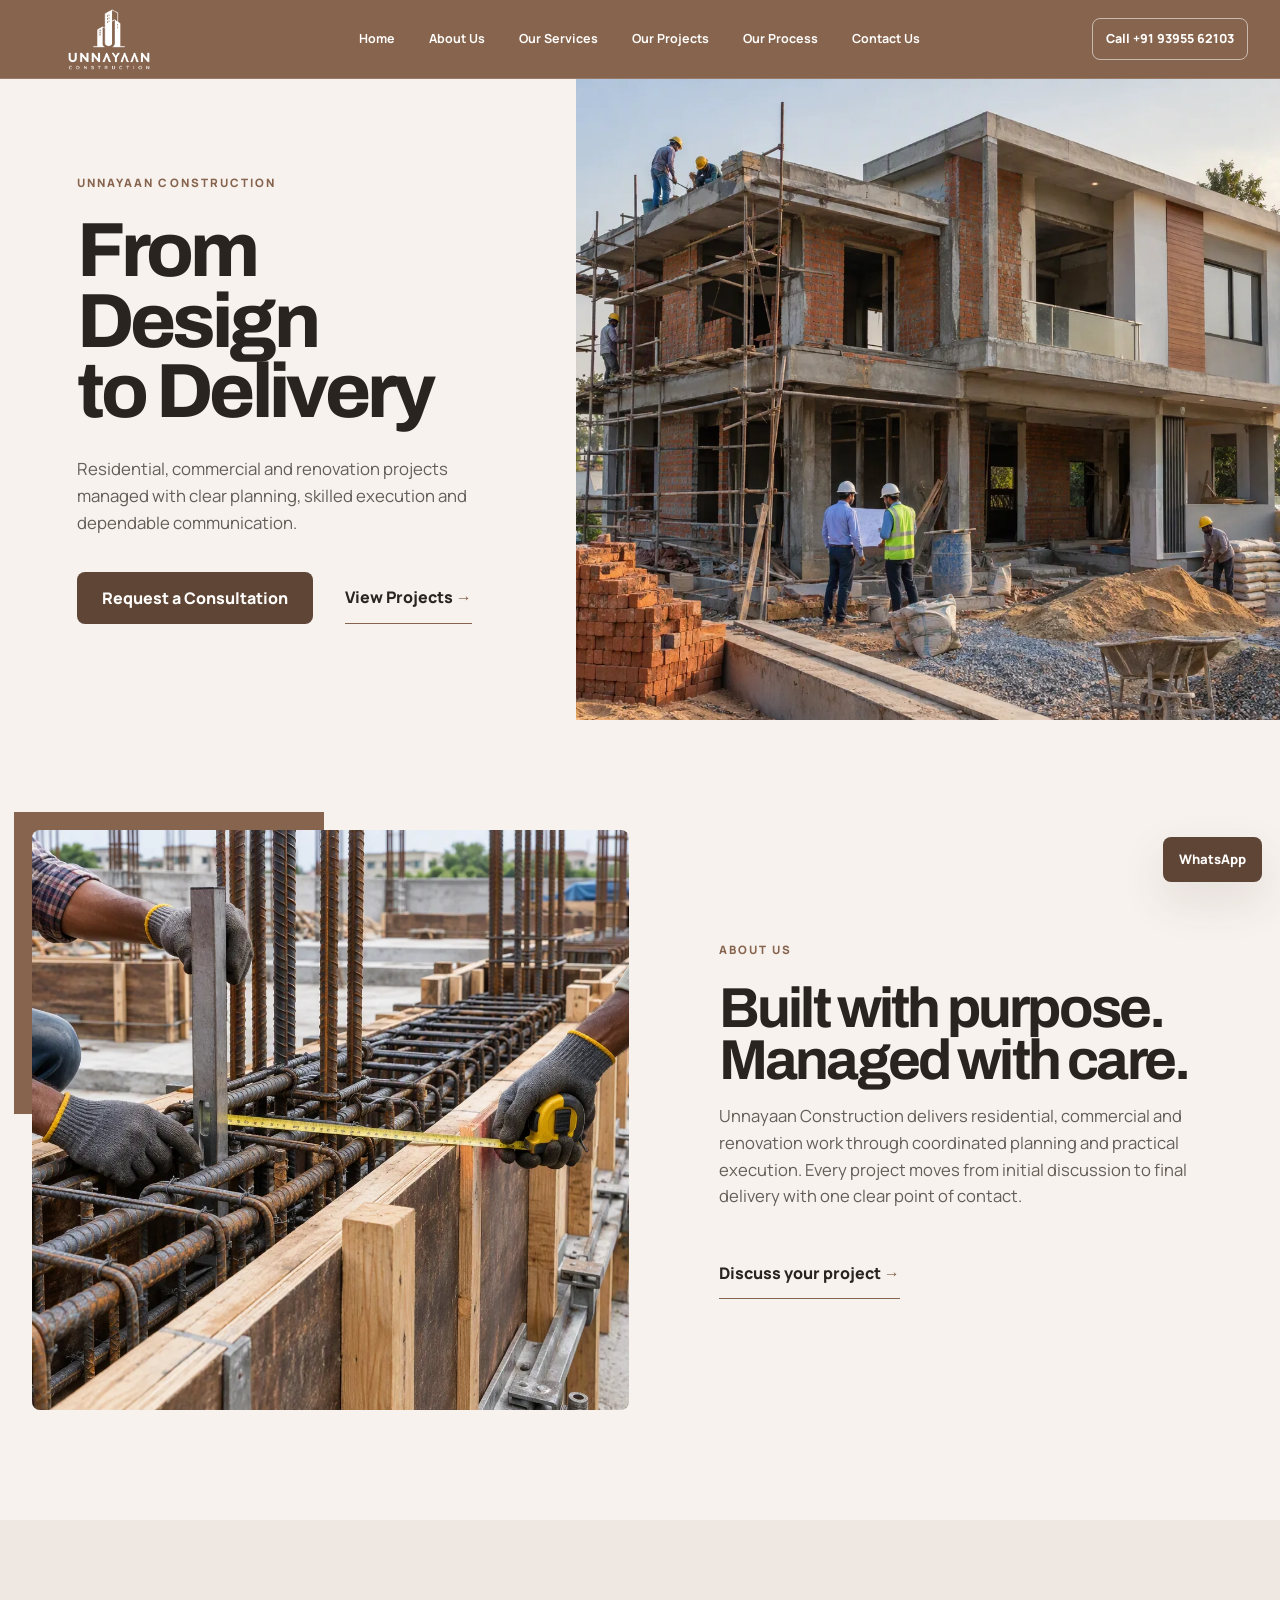
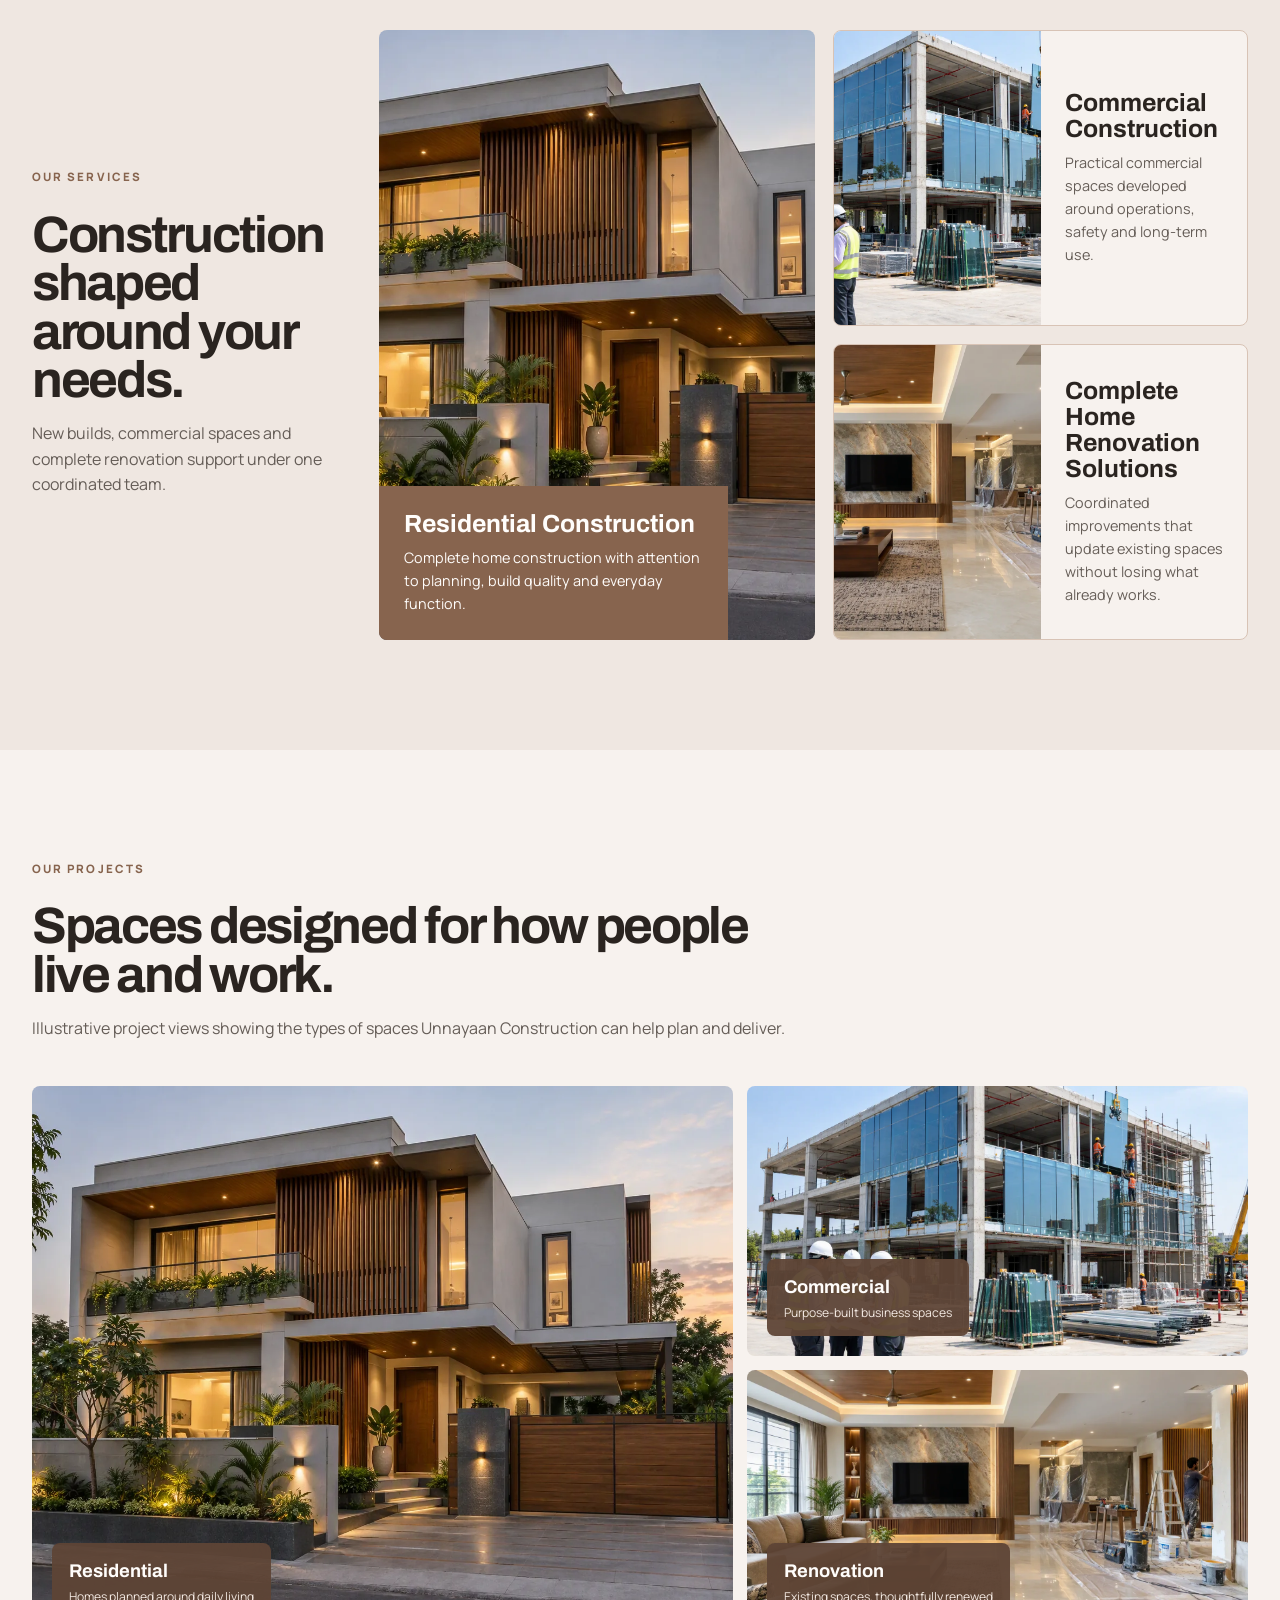
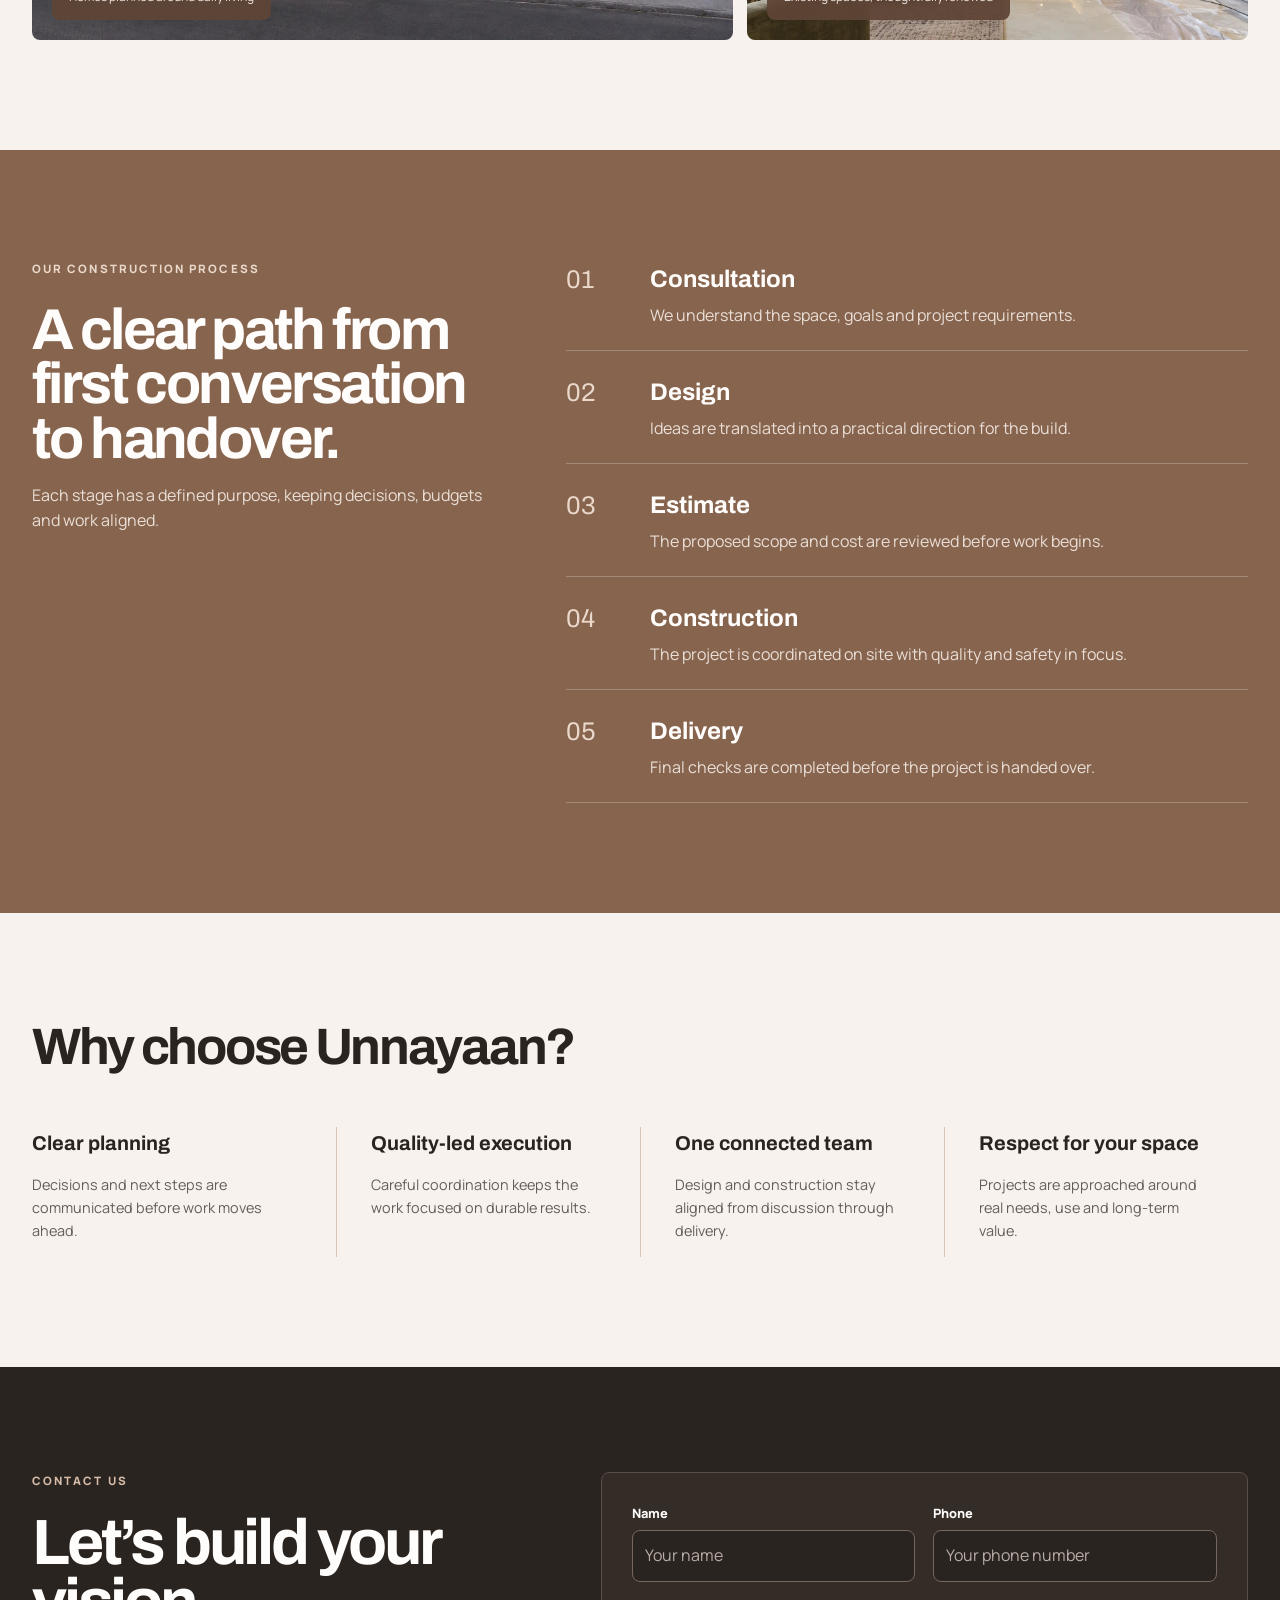
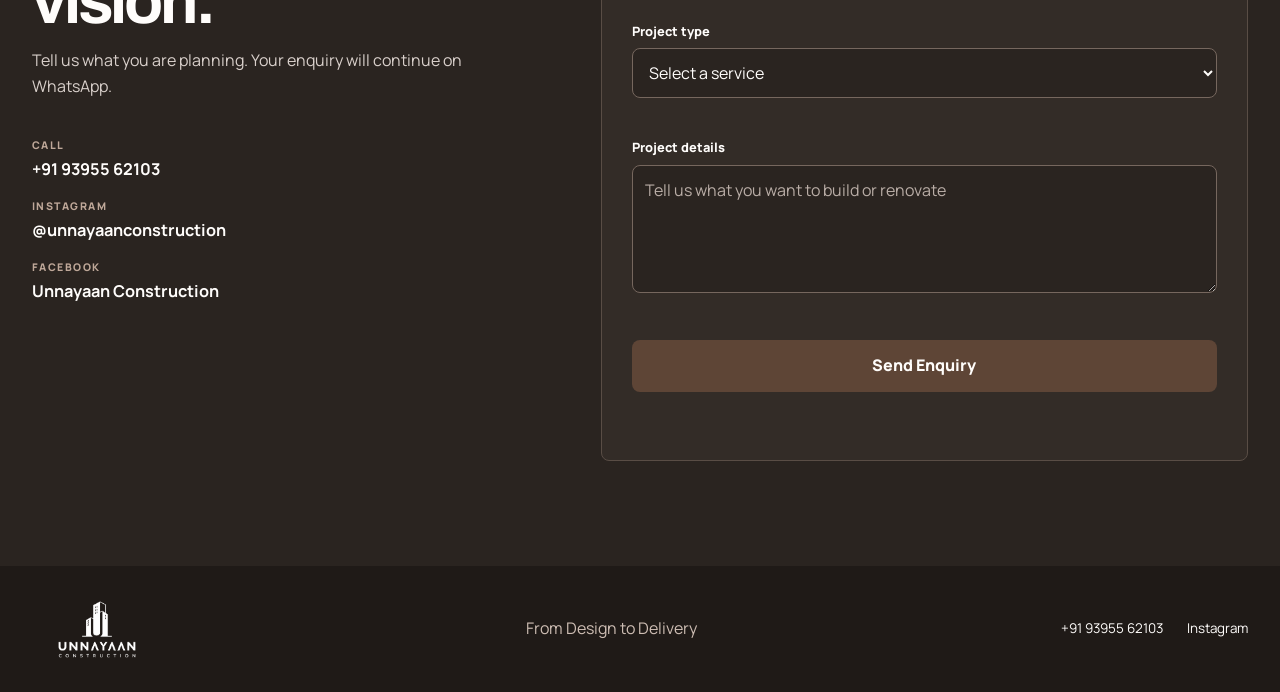
<file: index.html>
<!doctype html>
<html lang="en">
<head>
  <meta charset="utf-8">
  <meta name="viewport" content="width=device-width,initial-scale=1">
  <title>Unnayaan Construction | From Design to Delivery</title>
  <meta name="description" content="Unnayaan Construction provides residential construction, commercial construction and complete home renovation solutions from design to delivery.">
  <meta name="theme-color" content="#87644e">
  <meta property="og:title" content="Unnayaan Construction">
  <meta property="og:description" content="From Design to Delivery. Residential, commercial and renovation solutions.">
  <meta property="og:type" content="website">
  <meta property="og:url" content="https://unnayaan-construction-website.vercel.app/">
  <meta property="og:image" content="https://unnayaan-construction-website.vercel.app/assets/og-image.jpg">
  <meta name="twitter:card" content="summary_large_image">
  <link rel="canonical" href="https://unnayaan-construction-website.vercel.app/">
  <link rel="icon" href="/favicon.ico" sizes="any">
  <link rel="preload" href="assets/fonts/archivo.woff2" as="font" type="font/woff2" crossorigin>
  <link rel="preload" href="assets/fonts/manrope.woff2" as="font" type="font/woff2" crossorigin>
  <link rel="preload" href="assets/hero-site.webp" as="image" type="image/webp">
  <link rel="stylesheet" href="styles.css">
  <script type="application/ld+json">{"@context":"https://schema.org","@type":"GeneralContractor","name":"Unnayaan Construction","slogan":"From Design to Delivery","telephone":"+919395562103","sameAs":["https://www.instagram.com/unnayaanconstruction/"]}</script>
</head>
<body>
  <a class="skip" href="#main">Skip to content</a>
  <header class="site-header">
    <div class="shell nav-shell">
      <a class="brand" href="#home" aria-label="Unnayaan Construction home"><img src="assets/logo-white.webp" width="997" height="731" alt="Unnayaan Construction"></a>
      <button class="menu" type="button" aria-label="Open navigation" aria-expanded="false" aria-controls="nav"><span></span><span></span><span></span></button>
      <nav id="nav" aria-label="Main navigation"><a href="#home">Home</a><a href="#about">About Us</a><a href="#services">Our Services</a><a href="#projects">Our Projects</a><a href="#process">Our Process</a><a href="#contact">Contact Us</a></nav>
      <a class="header-call" href="tel:+919395562103">Call +91 93955 62103</a>
    </div>
  </header>

  <main id="main">
    <section class="hero" id="home">
      <div class="hero-copy">
        <p class="eyebrow">UNNAYAAN CONSTRUCTION</p>
        <h1>From Design<br>to Delivery</h1>
        <p class="hero-text">Residential, commercial and renovation projects managed with clear planning, skilled execution and dependable communication.</p>
        <div class="hero-actions"><a class="btn primary" href="#contact">Request a Consultation</a><a class="text-link" href="#projects">View Projects <span aria-hidden="true">→</span></a></div>
      </div>
      <div class="hero-media"><img src="assets/hero-site.webp" width="1536" height="1024" alt="Construction team working on a contemporary two-storey residence" fetchpriority="high"></div>
    </section>

    <section class="about section" id="about">
      <div class="shell about-grid">
        <div class="about-visual"><img src="assets/site-detail.webp" width="1536" height="1024" alt="Construction professional checking reinforcement alignment"></div>
        <div class="about-copy"><p class="section-label">ABOUT US</p><h2>Built with purpose.<br>Managed with care.</h2><p>Unnayaan Construction delivers residential, commercial and renovation work through coordinated planning and practical execution. Every project moves from initial discussion to final delivery with one clear point of contact.</p><a class="inline-call" href="tel:+919395562103">Discuss your project <span aria-hidden="true">→</span></a></div>
      </div>
    </section>

    <section class="services section" id="services">
      <div class="shell services-layout">
        <div class="services-intro"><p class="section-label">OUR SERVICES</p><h2>Construction shaped around your needs.</h2><p>New builds, commercial spaces and complete renovation support under one coordinated team.</p></div>
        <article class="service-feature"><img src="assets/residential.webp" width="1536" height="1024" alt="Illustrative view of a contemporary residential home"><div><h3>Residential Construction</h3><p>Complete home construction with attention to planning, build quality and everyday function.</p></div></article>
        <article class="service-row"><img src="assets/commercial.webp" width="1536" height="1024" alt="Illustrative view of a commercial building under construction"><div><h3>Commercial Construction</h3><p>Practical commercial spaces developed around operations, safety and long-term use.</p></div></article>
        <article class="service-row"><img src="assets/renovation.webp" width="1536" height="1024" alt="Illustrative view of a modern home renovation"><div><h3>Complete Home Renovation Solutions</h3><p>Coordinated improvements that update existing spaces without losing what already works.</p></div></article>
      </div>
    </section>

    <section class="projects section" id="projects">
      <div class="shell">
        <div class="projects-heading"><p class="section-label">OUR PROJECTS</p><h2>Spaces designed for how people live and work.</h2><p>Illustrative project views showing the types of spaces Unnayaan Construction can help plan and deliver.</p></div>
        <div class="project-grid">
          <figure class="project-main"><img src="assets/residential.webp" width="1536" height="1024" alt="Illustrative contemporary residential construction view"><figcaption><b>Residential</b><span>Homes planned around daily living</span></figcaption></figure>
          <figure><img src="assets/commercial.webp" width="1536" height="1024" alt="Illustrative commercial construction view"><figcaption><b>Commercial</b><span>Purpose-built business spaces</span></figcaption></figure>
          <figure><img src="assets/renovation.webp" width="1536" height="1024" alt="Illustrative home renovation view"><figcaption><b>Renovation</b><span>Existing spaces, thoughtfully renewed</span></figcaption></figure>
        </div>
      </div>
    </section>

    <section class="process section" id="process">
      <div class="shell process-grid">
        <div class="process-intro"><p class="section-label">OUR CONSTRUCTION PROCESS</p><h2>A clear path from first conversation to handover.</h2><p>Each stage has a defined purpose, keeping decisions, budgets and work aligned.</p></div>
        <ol class="process-list">
          <li><span>01</span><div><h3>Consultation</h3><p>We understand the space, goals and project requirements.</p></div></li>
          <li><span>02</span><div><h3>Design</h3><p>Ideas are translated into a practical direction for the build.</p></div></li>
          <li><span>03</span><div><h3>Estimate</h3><p>The proposed scope and cost are reviewed before work begins.</p></div></li>
          <li><span>04</span><div><h3>Construction</h3><p>The project is coordinated on site with quality and safety in focus.</p></div></li>
          <li><span>05</span><div><h3>Delivery</h3><p>Final checks are completed before the project is handed over.</p></div></li>
        </ol>
      </div>
    </section>

    <section class="why section" id="why">
      <div class="shell"><h2>Why choose Unnayaan?</h2><div class="why-grid">
        <article><span>Clear planning</span><p>Decisions and next steps are communicated before work moves ahead.</p></article>
        <article><span>Quality-led execution</span><p>Careful coordination keeps the work focused on durable results.</p></article>
        <article><span>One connected team</span><p>Design and construction stay aligned from discussion through delivery.</p></article>
        <article><span>Respect for your space</span><p>Projects are approached around real needs, use and long-term value.</p></article>
      </div></div>
    </section>

    <section class="contact" id="contact">
      <div class="shell contact-layout">
        <div class="contact-copy"><p class="section-label">CONTACT US</p><h2>Let’s build your vision.</h2><p>Tell us what you are planning. Your enquiry will continue on WhatsApp.</p>
          <div class="contact-links"><a href="tel:+919395562103"><small>CALL</small><b>+91 93955 62103</b></a><a href="https://www.instagram.com/unnayaanconstruction/" target="_blank" rel="noopener"><small>INSTAGRAM</small><b>@unnayaanconstruction</b></a><div><small>FACEBOOK</small><b>Unnayaan Construction</b></div></div>
        </div>
        <form id="enquiry-form" novalidate>
          <div class="field"><label for="name">Name</label><input id="name" name="name" autocomplete="name" required placeholder="Your name"><p class="error"></p></div>
          <div class="field"><label for="phone">Phone</label><input id="phone" name="phone" type="tel" inputmode="tel" autocomplete="tel" required placeholder="Your phone number"><p class="error"></p></div>
          <div class="field full"><label for="project">Project type</label><select id="project" name="project" required><option value="">Select a service</option><option>Residential Construction</option><option>Commercial Construction</option><option>Complete Home Renovation</option></select><p class="error"></p></div>
          <div class="field full"><label for="message">Project details</label><textarea id="message" name="message" rows="4" placeholder="Tell us what you want to build or renovate"></textarea><p class="error"></p></div>
          <button class="btn primary full" type="submit">Send Enquiry</button><p class="form-status full" id="form-status" role="status"></p>
        </form>
      </div>
    </section>
  </main>

  <footer><div class="shell footer-grid"><a class="brand footer-brand" href="#home"><img src="assets/logo-white.webp" width="997" height="731" alt="Unnayaan Construction"></a><p>From Design to Delivery</p><div><a href="tel:+919395562103">+91 93955 62103</a><a href="https://www.instagram.com/unnayaanconstruction/" target="_blank" rel="noopener">Instagram</a></div></div></footer>
  <a class="whatsapp" href="https://wa.me/919395562103?text=Hello%20Unnayaan%20Construction%2C%20I%20want%20to%20discuss%20a%20project." target="_blank" rel="noopener" aria-label="Message Unnayaan Construction on WhatsApp">WhatsApp</a>
  <script src="script.js"></script>
</body>
</html>
</file>
<file: styles.css>
@font-face{font-family:Archivo;src:url('assets/fonts/archivo.woff2') format('woff2');font-weight:100 900;font-display:swap}@font-face{font-family:Manrope;src:url('assets/fonts/manrope.woff2') format('woff2');font-weight:200 800;font-display:swap}:root{--brown:#87644e;--brown-dark:#5e4536;--clay:#a47f68;--ivory:#f7f2ee;--ivory-2:#efe7e1;--charcoal:#2a2420;--muted:#655d57;--line:#d8c3b5;--white:#fffdfb;--radius:8px;--shadow:0 18px 45px rgba(94,69,54,.12)}*{box-sizing:border-box}html{scroll-behavior:smooth;overflow-x:clip}body{margin:0;overflow-x:clip;background:var(--ivory);color:var(--charcoal);font-family:Manrope,Arial,sans-serif;line-height:1.6}img{display:block;max-width:100%}a{color:inherit;text-decoration:none}button,input,select,textarea{font:inherit}.shell{width:min(1380px,calc(100% - 64px));margin:auto}.skip{position:fixed;left:12px;top:-60px;z-index:100;background:var(--white);color:var(--charcoal);padding:10px 14px}.skip:focus{top:12px}.site-header{position:absolute;inset:0 0 auto;z-index:20;background:var(--brown);color:var(--white);border-bottom:1px solid rgba(255,255,255,.15)}.nav-shell{height:78px;display:grid;grid-template-columns:auto 1fr auto;align-items:center;gap:30px}.brand{width:154px;height:62px;display:flex;align-items:center}.brand img{width:100%;height:100%;object-fit:contain}.site-header nav{display:flex;justify-content:center;align-items:center;gap:34px;font-size:.78rem;font-weight:700}.site-header nav a{padding:10px 0;border-bottom:1px solid transparent}.site-header nav a:hover{border-color:var(--white)}.header-call{font-size:.78rem;font-weight:800;border:1px solid rgba(255,255,255,.55);padding:10px 13px;border-radius:var(--radius)}.menu{display:none;border:0;background:transparent;width:48px;height:48px;padding:11px}.menu span{display:block;height:2px;background:var(--white);margin:6px 0}.hero{min-height:720px;padding-top:78px;display:grid;grid-template-columns:.9fr 1.1fr;background:var(--ivory)}.hero-copy{padding:95px clamp(38px,6vw,96px);display:flex;flex-direction:column;justify-content:center;align-items:flex-start}.eyebrow,.section-label{margin:0 0 24px;color:var(--brown);font-size:.72rem;letter-spacing:.18em;font-weight:800}.hero h1,.section h2,.contact h2{font-family:Archivo,sans-serif;margin:0;letter-spacing:-.05em;line-height:.92}.hero h1{font-size:clamp(4.2rem,6vw,6.6rem);font-weight:750}.hero-text{font-size:1.05rem;max-width:590px;color:var(--muted);margin:28px 0 0}.hero-actions{display:flex;align-items:center;gap:32px;margin-top:36px}.btn{min-height:52px;border:1px solid transparent;border-radius:var(--radius);display:inline-flex;align-items:center;justify-content:center;padding:0 24px;font-weight:800;cursor:pointer;white-space:nowrap}.primary{background:var(--brown-dark);color:var(--white)}.primary:hover{background:#4e382c}.text-link,.inline-call{font-weight:800;border-bottom:1px solid var(--brown);padding:12px 0}.text-link span,.inline-call span{color:var(--brown)}.hero-media{overflow:hidden;min-height:642px}.hero-media img{width:100%;height:100%;object-fit:cover;object-position:center}.section{padding:110px 0}.about-grid{display:grid;grid-template-columns:1.06fr .94fr;align-items:center;gap:90px}.about-visual{position:relative;height:580px}.about-visual:before{content:"";position:absolute;left:-18px;top:-18px;width:52%;height:52%;background:var(--brown);z-index:0}.about-visual img{position:relative;z-index:1;width:100%;height:100%;object-fit:cover;border-radius:var(--radius)}.about-copy h2{font-size:clamp(3rem,4.4vw,5rem)}.about-copy>p:not(.section-label){color:var(--muted);max-width:650px;font-size:1.04rem}.inline-call{display:inline-block;margin-top:22px}.services{background:var(--ivory-2)}.services-layout{display:grid;grid-template-columns:.72fr 1.05fr 1fr;grid-template-rows:1fr 1fr;gap:18px}.services-intro{grid-row:1/3;padding:32px 38px 20px 0;align-self:center}.services-intro h2,.projects-heading h2,.process-intro h2,.why h2{font-family:Archivo,sans-serif;font-size:clamp(2.8rem,4vw,4.6rem);letter-spacing:-.045em;line-height:.95;margin:0}.services-intro>p:not(.section-label),.projects-heading>p:not(.section-label),.process-intro>p:not(.section-label){color:var(--muted)}.service-feature{grid-row:1/3;margin:0;position:relative;overflow:hidden;border-radius:var(--radius);min-height:610px}.service-feature img{width:100%;height:100%;object-fit:cover}.service-feature>div{position:absolute;left:0;right:20%;bottom:0;background:var(--brown);color:var(--white);padding:25px}.services h3{font-family:Archivo,sans-serif;margin:0;font-size:1.55rem;line-height:1.05}.services article p{margin:9px 0 0;font-size:.9rem}.service-row{display:grid;grid-template-columns:1fr 1fr;margin:0;border:1px solid var(--line);border-radius:var(--radius);overflow:hidden;background:var(--ivory)}.service-row img{width:100%;height:100%;object-fit:cover}.service-row>div{padding:24px;align-self:center}.service-row p{color:var(--muted)}.projects-heading{max-width:780px}.project-grid{display:grid;grid-template-columns:1.4fr 1fr;grid-template-rows:270px 270px;gap:14px;margin-top:45px}.project-grid figure{margin:0;position:relative;overflow:hidden;border-radius:var(--radius)}.project-main{grid-row:1/3}.project-grid img{width:100%;height:100%;object-fit:cover;transition:transform .35s}.project-grid figure:hover img{transform:scale(1.025)}.project-grid figcaption{position:absolute;left:20px;bottom:20px;background:rgba(94,69,54,.94);color:var(--white);padding:14px 17px;border-radius:var(--radius);display:flex;flex-direction:column}.project-grid figcaption b{font-family:Archivo;font-size:1.15rem}.project-grid figcaption span{font-size:.76rem;color:#f2e8e1}.process{background:var(--brown);color:var(--white)}.process .section-label{color:#ead8cb}.process-grid{display:grid;grid-template-columns:.8fr 1.2fr;gap:80px}.process-intro h2{font-size:clamp(3rem,4.5vw,5rem)}.process-intro p:not(.section-label){color:#eadfd7}.process-list{list-style:none;margin:0;padding:0}.process-list li{display:grid;grid-template-columns:62px 1fr;gap:22px;padding:22px 0;border-bottom:1px solid rgba(255,255,255,.24)}.process-list li:first-child{padding-top:0}.process-list>li>span{font-family:Archivo;font-size:1.6rem;color:#ead8cb}.process-list h3{font-family:Archivo;font-size:1.5rem;margin:0}.process-list p{margin:4px 0 0;color:#eadfd7}.why h2{max-width:700px}.why-grid{display:grid;grid-template-columns:repeat(4,1fr);margin-top:55px}.why-grid article{padding:0 34px;border-left:1px solid var(--line)}.why-grid article:first-child{padding-left:0;border:0}.why-grid span{font-family:Archivo;font-size:1.25rem;font-weight:700}.why-grid p{color:var(--muted);font-size:.9rem}.contact{background:var(--charcoal);color:var(--white);padding:105px 0}.contact-layout{display:grid;grid-template-columns:.85fr 1.15fr;gap:90px}.contact .section-label{color:#d6bca9}.contact h2{font-size:clamp(3.7rem,5vw,5.7rem)}.contact-copy>p:not(.section-label){color:#d9d0cb;max-width:520px}.contact-links{margin-top:38px;display:grid;gap:16px}.contact-links a,.contact-links>div{display:flex;flex-direction:column;align-items:flex-start}.contact-links small{color:#bfa899;font-size:.66rem;letter-spacing:.14em;font-weight:800}.contact-links b{font-size:1.02rem;margin-top:2px}.contact form{display:grid;grid-template-columns:1fr 1fr;gap:18px;background:#332c27;border:1px solid #594d45;border-radius:var(--radius);padding:30px}.field{min-width:0}.field.full,.contact .full{grid-column:1/-1}.field label{display:block;font-size:.8rem;font-weight:800;margin-bottom:7px}.field input,.field select,.field textarea{width:100%;border:1px solid #76675e;border-radius:var(--radius);background:#2a2420;color:var(--white);min-height:50px;padding:12px}.field textarea{resize:vertical}.field input::placeholder,.field textarea::placeholder{color:#b9ada6}.field input:focus,.field select:focus,.field textarea:focus{outline:2px solid #d6bca9;outline-offset:2px}.error{min-height:17px;margin:4px 0 0;color:#ffc9bb;font-size:.73rem}.form-status{margin:0;min-height:20px;color:#d6bca9;font-size:.82rem}footer{background:#1f1a17;color:var(--white);padding:34px 0}.footer-grid{display:grid;grid-template-columns:auto 1fr auto;align-items:center;gap:40px}.footer-brand{width:130px;height:58px}.footer-grid>p{text-align:center;color:#cdbdb3}.footer-grid>div{display:flex;gap:24px;font-size:.84rem}.whatsapp{position:fixed;right:18px;bottom:18px;z-index:30;background:var(--brown-dark);color:var(--white);padding:12px 16px;border-radius:var(--radius);font-size:.82rem;font-weight:800;box-shadow:var(--shadow)}:focus-visible{outline:3px solid #ddbda8;outline-offset:3px}.btn:active,.header-call:active,.whatsapp:active{transform:translateY(1px)}
@media(max-width:1080px){.site-header nav,.header-call{display:none}.nav-shell{grid-template-columns:auto 1fr}.menu{display:block;justify-self:end}.site-header nav.open{display:flex;position:absolute;left:0;right:0;top:78px;background:var(--brown-dark);padding:24px 32px;flex-direction:column;align-items:flex-start;gap:10px}.hero{grid-template-columns:1fr}.hero-copy{min-height:570px;padding-top:115px}.hero-media{min-height:520px}.about-grid{grid-template-columns:1fr;gap:55px}.services-layout{grid-template-columns:1fr 1fr;grid-template-rows:auto auto auto}.services-intro{grid-column:1/-1;grid-row:auto;padding-right:0}.service-feature{grid-row:2/4;min-height:620px}.service-row{grid-template-columns:1fr;min-height:300px}.service-row img{height:170px}.process-grid,.contact-layout{grid-template-columns:1fr}.why-grid{grid-template-columns:1fr 1fr;gap:38px 0}.why-grid article:nth-child(3){border-left:0;padding-left:0}.footer-grid{grid-template-columns:1fr;text-align:center}.footer-brand{margin:auto}.footer-grid>div{justify-content:center}}
@media(max-width:680px){.shell{width:min(100% - 32px,1380px)}.nav-shell{height:82px}.brand{width:170px;height:70px}.site-header nav.open{top:82px;padding-inline:16px}.hero{padding-top:82px;min-height:0}.hero-copy{min-height:565px;padding:70px 16px 48px}.hero h1{font-size:3.85rem}.hero-text{font-size:1rem}.hero-actions{align-items:stretch;flex-direction:column;gap:12px;width:100%}.btn{width:100%}.text-link{text-align:center}.hero-media{min-height:380px}.section{padding:78px 0}.about-visual{height:390px}.about-visual:before{left:-8px;top:-8px}.about-copy h2{font-size:3.35rem}.services-layout{display:block}.services-intro{padding:0 0 32px}.services-intro h2,.projects-heading h2,.process-intro h2,.why h2{font-size:3.15rem}.service-feature{display:flex;flex-direction:column;min-height:0;margin-bottom:14px}.service-feature img{height:350px}.service-feature>div{position:static;padding:25px}.service-row{display:block;margin-top:14px}.service-row img{height:230px}.project-grid{display:block;margin-top:34px}.project-grid figure{height:320px;margin-top:14px}.project-grid .project-main{height:430px}.process-grid{gap:45px}.process-list li{grid-template-columns:48px 1fr;gap:16px}.why-grid{grid-template-columns:1fr;margin-top:34px}.why-grid article,.why-grid article:nth-child(3),.why-grid article:first-child{padding:24px 0;border:0;border-bottom:1px solid var(--line)}.contact{padding:78px 0}.contact-layout{gap:46px}.contact h2{font-size:4rem}.contact form{grid-template-columns:1fr;padding:20px}.field.full,.contact .full{grid-column:auto}.footer-grid{gap:16px}.footer-brand{width:170px;height:78px}.footer-grid>div{flex-direction:column;gap:6px}footer{padding-bottom:44px}.whatsapp{display:none}}
@media(max-width:360px){.hero h1{font-size:3.35rem}.about-copy h2,.services-intro h2,.projects-heading h2,.process-intro h2,.why h2{font-size:2.8rem}.contact h2{font-size:3.5rem}}
@media(prefers-reduced-motion:reduce){html{scroll-behavior:auto}.project-grid img{transition:none}}
</file>
